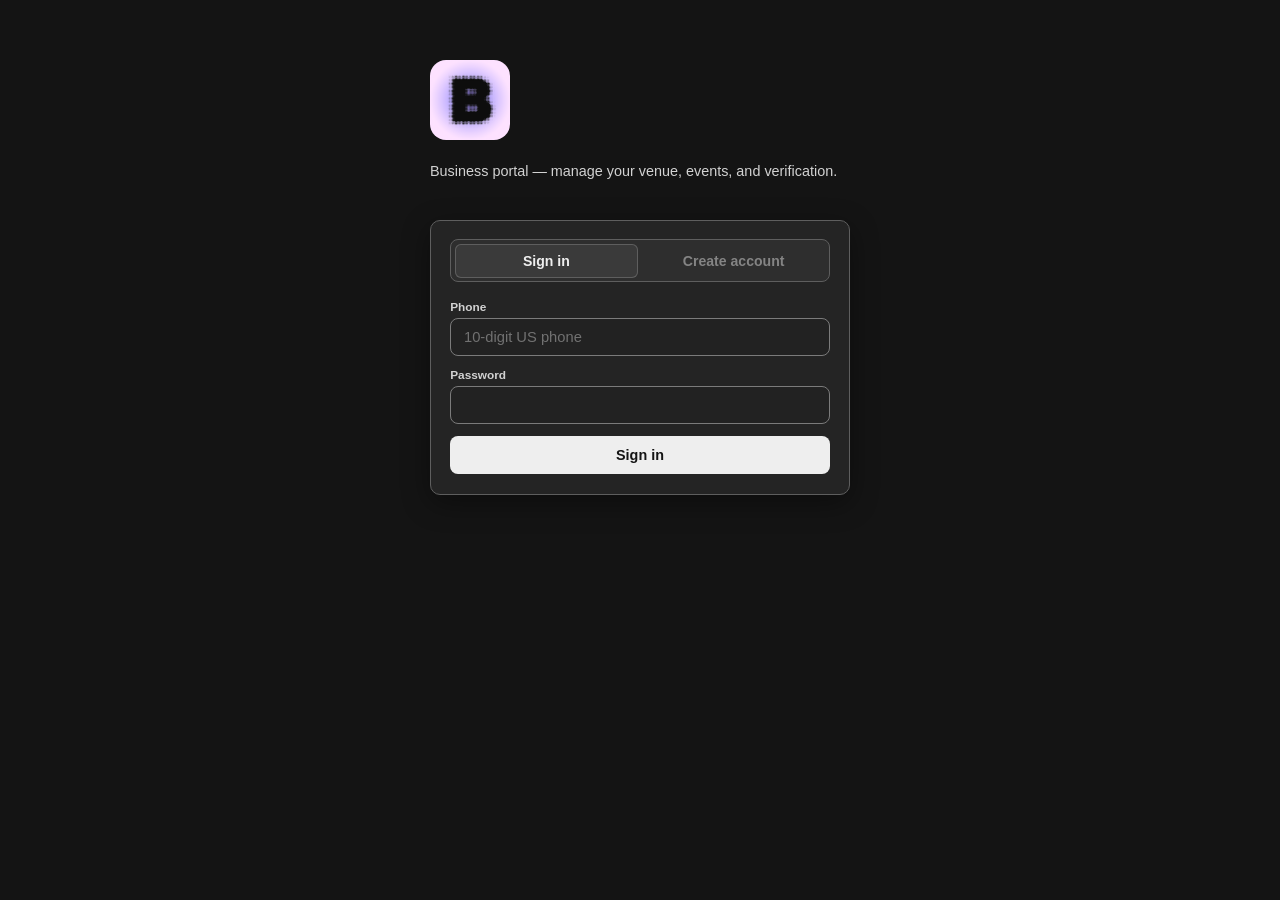
<file: business/index.html>
<!DOCTYPE html>
<html lang="en">
<head>
  <meta charset="UTF-8" />
  <meta name="viewport" content="width=device-width, initial-scale=1, viewport-fit=cover" />
  <meta name="theme-color" content="#141414" />
  <meta http-equiv="Content-Security-Policy" content="default-src 'self'; script-src 'self'; style-src 'self' 'unsafe-inline'; img-src 'self' data: https:; connect-src 'self' https://api.betternights.app http://127.0.0.1:* http://localhost:*; base-uri 'none'; form-action 'self'; frame-ancestors 'none'; object-src 'none'" />
  <title>Bttr Nghts Business</title>
  <meta name="description" content="Sign in to manage your venue on Bttr Nghts." />
  <link rel="icon" type="image/png" href="assets/app_logo.png" />
  <link rel="apple-touch-icon" href="assets/app_logo.png" />
  <link rel="stylesheet" href="css/portal.css" />
</head>
<body>
  <main class="auth-wrap">
    <div id="file-banner" class="banner-file hidden" role="alert"></div>
    <div class="brand-lockup">
      <img class="brand-logo" src="assets/app_logo.png" alt="Bttr Nghts" width="72" height="72" />
      <p class="tag">Business portal — manage your venue, events, and verification.</p>
    </div>

    <section class="panel" aria-label="Sign in">
      <div class="tabs-auth" role="tablist">
        <button type="button" id="tab-login" class="active" role="tab" aria-selected="true">Sign in</button>
        <button type="button" id="tab-signup" role="tab" aria-selected="false">Create account</button>
      </div>

      <form id="form-login" autocomplete="on">
        <div class="field">
          <label for="login-phone">Phone</label>
          <input id="login-phone" name="phone" type="tel" inputmode="numeric" autocomplete="tel" placeholder="10-digit US phone" required />
        </div>
        <div class="field">
          <label for="login-password">Password</label>
          <input id="login-password" name="password" type="password" autocomplete="current-password" required minlength="8" />
        </div>
        <button class="btn btn-primary" type="submit" id="login-submit">Sign in</button>
      </form>

      <form id="form-signup" class="hidden" autocomplete="on">
        <div class="field">
          <label for="signup-phone">Phone</label>
          <input id="signup-phone" name="phone" type="tel" inputmode="numeric" autocomplete="tel" placeholder="10-digit US phone" required />
        </div>
        <div class="field">
          <label for="signup-password">Password</label>
          <input id="signup-password" name="password" type="password" autocomplete="new-password" required minlength="8" />
        </div>
        <div class="field">
          <label for="signup-otp">SMS code</label>
          <input id="signup-otp" name="otp" type="text" inputmode="numeric" autocomplete="one-time-code" placeholder="6-digit code" maxlength="8" />
          <p class="hint">We text a code to verify your number before creating the account.</p>
        </div>
        <div class="btn-row">
          <button class="btn btn-ghost" type="button" id="btn-send-otp">Send code</button>
          <button class="btn btn-primary" type="submit" id="signup-submit">Create business account</button>
        </div>
      </form>

      <p id="auth-msg" class="msg" role="status"></p>
    </section>
  </main>
  <script src="js/config.js"></script>
  <script src="js/api.js"></script>
  <script src="js/abuse.js"></script>
  <script src="js/auth-page.js"></script>
</body>
</html>
</file>
<file: business/css/portal.css>
/* Bttr Nghts business portal — tokens from Better-Nights-iOS ColorExtensions (dark). */

:root {
  /* darkNavy / page */
  --bg: #141414;
  --deep-blue: #222222;
  --steel: #2a2a2a;
  /* lavenderGray / primary text */
  --ink: #eeeeee;
  /* lightGray / secondary */
  --muted: #d2d2d2;
  --input: #fafafa;
  --action-ink: #141414;
  /* surfaces */
  --card: #242424;
  --chip: #2e2e2e;
  --chip-selected: #3a3a3a;
  --stroke: #5e5e5e;
  --field-stroke: #7b7b7b;
  /* accents from app */
  --accent-pink: #d7a8da;
  --party-pink: #c89bd4;
  --safety-green: #32d74b;
  --safety-red: #ff453a;
  --status-pending: #f5d76e;
  --status-unverified: #f5a623;
  --pin-fill: #eeeeee;
  --radius: 15px;
  --radius-lg: 18px;
  --nav-h: 64px;
  --sidebar-w: 220px;
  --safe-bottom: env(safe-area-inset-bottom, 0px);
  --hairline: rgba(94, 94, 94, 0.45);
  /* SF Pro / system — match betternights.app marketing + iOS */
  --font-display: "SF Pro Display", -apple-system, BlinkMacSystemFont, "Helvetica Neue", Helvetica, Arial, sans-serif;
  --font-body: "SF Pro Text", -apple-system, BlinkMacSystemFont, "Helvetica Neue", Helvetica, Arial, sans-serif;
  --font: var(--font-body);
  --shadow: 0 12px 40px rgba(0, 0, 0, 0.45);
}

* { box-sizing: border-box; }
html, body {
  margin: 0;
  min-height: 100%;
  font-family: var(--font);
  color: var(--ink);
  background: var(--bg);
  -webkit-font-smoothing: antialiased;
  -moz-osx-font-smoothing: grayscale;
}
body { min-height: 100vh; }
a { color: var(--accent-pink); text-decoration: none; }
a:hover { text-decoration: underline; }
button, input, select, textarea {
  font: inherit;
  color: inherit;
}
img { max-width: 100%; display: block; }

.shell {
  width: min(1120px, 100%);
  margin: 0 auto;
  padding: 1rem 1.1rem 2rem;
}

/* —— Dashboard (Stripe-style full-bleed) —— */
.app-body {
  height: 100dvh;
  overflow: hidden;
}
.app-frame {
  display: flex;
  flex-direction: column;
  height: 100dvh;
  width: 100%;
  overflow: hidden;
}
.app-workspace {
  display: flex;
  flex-direction: column;
  flex: 1;
  min-height: 0;
  min-width: 0;
  overflow: hidden;
}
.app-top {
  display: flex;
  align-items: center;
  gap: 0.75rem;
  padding: 0.75rem 1.15rem;
  border-bottom: 1px solid var(--hairline);
  flex-shrink: 0;
  background: var(--bg);
}
.app-top-logo {
  width: 28px;
  height: 28px;
  border-radius: 6px;
  object-fit: contain;
  flex-shrink: 0;
}
.app-top-text {
  flex: 1;
  min-width: 0;
}
.app-top h1 {
  margin: 0;
  font-size: 1.05rem;
  font-weight: 650;
  letter-spacing: -0.02em;
  color: var(--ink);
}
.venue-sub {
  margin: 0.15rem 0 0;
}
.app-main {
  flex: 1;
  min-height: 0;
  overflow: auto;
  padding: 1.15rem 1.15rem calc(var(--nav-h) + var(--safe-bottom) + 0.75rem);
}
.app-nav {
  position: fixed;
  left: 0;
  right: 0;
  bottom: 0;
  z-index: 40;
  display: flex;
  align-items: stretch;
  justify-content: space-around;
  gap: 0;
  padding: 0.2rem 0.35rem calc(0.2rem + var(--safe-bottom));
  background: var(--deep-blue);
  border-top: 1px solid var(--hairline);
}
.app-nav .nav-brand {
  display: none;
}
.app-nav button {
  border: 0;
  background: transparent;
  color: rgba(238, 238, 238, 0.4);
  flex: 1;
  min-width: 0;
  max-width: 5.5rem;
  height: 52px;
  border-radius: 0;
  cursor: pointer;
  font-size: 10px;
  font-weight: 600;
  letter-spacing: -0.01em;
  display: flex;
  flex-direction: column;
  align-items: center;
  justify-content: center;
  gap: 3px;
  padding: 0.2rem 0.15rem;
  line-height: 1.1;
}
.app-nav button .ico {
  display: flex;
  line-height: 1;
}
.app-nav button .ico svg {
  display: block;
  width: 20px;
  height: 20px;
}
.app-nav button.active {
  color: var(--ink);
  background: transparent;
  box-shadow: inset 0 -2px 0 var(--ink);
}
.app-body .btn {
  border-radius: 6px;
}
.app-body .field input,
.app-body .field select,
.app-body .field textarea {
  border-radius: 6px;
}

.brand-lockup {
  display: flex;
  flex-direction: column;
  gap: 0.4rem;
  margin-bottom: 1.5rem;
}
.brand-logo {
  display: block;
  width: 72px;
  height: 72px;
  object-fit: contain;
  border-radius: 16px;
}
.brand-logo-nav {
  width: 36px;
  height: 36px;
  border-radius: 8px;
}
.brand-lockup .brand {
  font-size: clamp(1.9rem, 5.5vw, 2.55rem);
  font-weight: 800;
  letter-spacing: -0.035em;
  line-height: 1.05;
  color: var(--ink);
}
.brand-lockup .brand span {
  color: var(--accent-pink);
}
.brand-lockup .tag {
  color: var(--muted);
  font-size: 0.95rem;
  font-weight: 500;
  max-width: 28rem;
  line-height: 1.45;
}

.panel {
  background: var(--card);
  border: 1px solid var(--stroke);
  border-radius: var(--radius-lg);
  padding: 1.25rem 1.25rem 1.35rem;
  box-shadow: var(--shadow);
}

.shell-onboard {
  display: block;
  padding-bottom: 2.5rem;
}
.brand-lockup-wide {
  max-width: 720px;
  margin-left: auto;
  margin-right: auto;
}

.tabs-auth {
  display: grid;
  grid-template-columns: 1fr 1fr;
  gap: 0.35rem;
  margin-bottom: 1.1rem;
  background: var(--chip);
  border: 1px solid var(--stroke);
  border-radius: 999px;
  padding: 0.28rem;
}
.tabs-auth button {
  border: 0;
  background: transparent;
  color: rgba(238, 238, 238, 0.45);
  padding: 0.7rem 0.75rem;
  border-radius: 999px;
  cursor: pointer;
  font-weight: 650;
  font-size: 0.95rem;
}
.tabs-auth button.active {
  background: var(--chip-selected);
  color: var(--ink);
  box-shadow: inset 0 0 0 1px var(--stroke);
}

.field {
  display: flex;
  flex-direction: column;
  gap: 0.35rem;
  margin-bottom: 0.9rem;
}
.field label {
  font-size: 0.8rem;
  color: var(--muted);
  font-weight: 650;
}
.field input,
.field select,
.field textarea {
  width: 100%;
  border: 1px solid var(--field-stroke);
  background: var(--deep-blue);
  color: var(--input);
  border-radius: 12px;
  padding: 0.78rem 0.9rem;
  outline: none;
}
.field input::placeholder,
.field textarea::placeholder {
  color: rgba(210, 210, 210, 0.45);
}
.field input:focus,
.field select:focus,
.field textarea:focus {
  border-color: var(--ink);
  box-shadow: 0 0 0 2px rgba(238, 238, 238, 0.12);
}
.field textarea { min-height: 110px; resize: vertical; }
.hint {
  font-size: 0.8rem;
  color: var(--muted);
  line-height: 1.4;
}
.row-2 {
  display: grid;
  grid-template-columns: 1fr 1fr;
  gap: 0.75rem;
}
@media (max-width: 560px) {
  .row-2 { grid-template-columns: 1fr; }
}

.btn {
  display: inline-flex;
  align-items: center;
  justify-content: center;
  gap: 0.45rem;
  width: 100%;
  border: 0;
  border-radius: 12px;
  padding: 0.88rem 1rem;
  font-weight: 700;
  font-size: 0.98rem;
  cursor: pointer;
  transition: transform 0.12s ease, opacity 0.12s ease;
}
.btn:active { transform: scale(0.985); }
.btn:disabled { opacity: 0.45; cursor: not-allowed; }
.btn-primary {
  background: var(--ink);
  color: var(--action-ink);
}
.btn-ghost {
  background: var(--chip);
  color: var(--ink);
  border: 1px solid var(--stroke);
}
.btn-danger {
  background: rgba(255, 69, 58, 0.16);
  color: #ffb4af;
  border: 1px solid rgba(255, 69, 58, 0.4);
}
.btn-row {
  display: flex;
  flex-direction: column;
  gap: 0.6rem;
  margin-top: 0.5rem;
}

.msg {
  margin: 0.75rem 0 0;
  padding: 0.55rem 0;
  border-radius: 0;
  font-size: 0.86rem;
  line-height: 1.4;
  display: none;
  border: 0;
  background: transparent;
}
.msg.show { display: block; }
.msg.error {
  background: transparent;
  border: 0;
  border-left: 2px solid rgba(255, 69, 58, 0.7);
  padding-left: 0.65rem;
  color: #ffb4af;
}
.msg.ok {
  background: transparent;
  border: 0;
  border-left: 2px solid rgba(50, 215, 75, 0.7);
  padding-left: 0.65rem;
  color: #b8f5c2;
}

.chip-status {
  display: inline-flex;
  align-items: center;
  padding: 0.22rem 0.5rem;
  border-radius: 4px;
  font-size: 0.62rem;
  font-weight: 700;
  letter-spacing: 0.04em;
  text-transform: uppercase;
  border: 1px solid rgba(94, 94, 94, 0.5);
  white-space: nowrap;
  flex-shrink: 0;
}
.chip-status.verified {
  background: transparent;
  color: var(--safety-green);
  border-color: rgba(50, 215, 75, 0.45);
}
.chip-status.pending {
  background: transparent;
  color: var(--status-pending);
  border-color: rgba(245, 215, 110, 0.45);
}
.chip-status.unverified {
  background: transparent;
  color: var(--status-unverified);
  border-color: rgba(245, 166, 35, 0.45);
}

.tab-panel { display: none; }
.tab-panel.active {
  display: block;
  animation: fadeIn 0.18s ease;
  max-width: 52rem;
}
.app-main:has(.tab-panel-map.active) {
  display: flex;
  flex-direction: column;
  overflow: hidden;
  padding: 0;
  padding-bottom: calc(var(--nav-h) + var(--safe-bottom));
}
@media (min-width: 900px) {
  .app-main:has(.tab-panel-map.active) {
    padding-bottom: 0;
  }
}
.tab-panel-map.active {
  display: flex;
  flex-direction: column;
  flex: 1;
  min-height: 0;
  height: auto;
  margin: 0;
  padding: 0;
  max-width: none;
  animation: none;
}
@keyframes fadeIn {
  from { opacity: 0; }
  to { opacity: 1; }
}

.toolbar {
  margin-top: 1rem;
}
.section-block {
  margin-top: 1.5rem;
  padding-top: 1.25rem;
  border-top: 1px solid var(--hairline);
}
.section-spaced {
  margin-top: 1.35rem;
}
.section-lead {
  margin-top: 0;
}
.btn-inline {
  width: auto;
  min-width: 0;
}
.btn-row-inline {
  flex-direction: row;
  flex-wrap: wrap;
  align-items: center;
}
.btn-row-inline .btn {
  width: auto;
  flex: 0 0 auto;
}

/* Desktop: full-height sidebar + content */
@media (min-width: 900px) {
  .app-frame {
    flex-direction: row;
  }
  .app-nav {
    position: relative;
    left: auto;
    right: auto;
    bottom: auto;
    flex-direction: column;
    align-items: stretch;
    justify-content: flex-start;
    width: var(--sidebar-w);
    flex-shrink: 0;
    height: 100dvh;
    padding: 1rem 0.65rem;
    gap: 0.15rem;
    border-top: 0;
    border-right: 1px solid var(--hairline);
    background: var(--deep-blue);
  }
  .app-nav .nav-brand {
    display: flex;
    align-items: center;
    gap: 0.65rem;
    padding: 0.35rem 0.55rem 1rem;
    margin-bottom: 0.35rem;
    border-bottom: 1px solid var(--hairline);
  }
  .app-top-logo {
    display: none;
  }
  .app-nav button {
    width: 100%;
    max-width: none;
    height: auto;
    flex: 0 0 auto;
    flex-direction: row;
    justify-content: flex-start;
    gap: 0.65rem;
    padding: 0.55rem 0.7rem;
    font-size: 0.84rem;
    font-weight: 550;
    border-radius: 6px;
    color: rgba(238, 238, 238, 0.5);
  }
  .app-nav button .ico svg {
    width: 18px;
    height: 18px;
  }
  .app-nav button.active {
    color: var(--ink);
    background: rgba(238, 238, 238, 0.08);
    box-shadow: none;
  }
  .app-nav button:hover {
    color: var(--ink);
    background: rgba(238, 238, 238, 0.05);
  }
  .app-workspace {
    flex: 1;
  }
  .app-top {
    padding: 0.85rem 1.75rem;
  }
  .app-top h1 {
    font-size: 1.1rem;
    font-weight: 650;
  }
  .app-main {
    padding: 1.35rem 1.75rem 2rem;
  }
  .section-title {
    font-size: 0.95rem;
    font-weight: 650;
    margin-bottom: 0.75rem;
  }
  .stat-grid { gap: 0; }
  .stat-row {
    padding: 0.85rem 0;
  }
  .stat-row .label { font-size: 0.85rem; }
  .stat-row .value { font-size: 1.05rem; font-weight: 650; }
  .field { margin-bottom: 0.7rem; gap: 0.28rem; }
  .field label { font-size: 0.74rem; font-weight: 600; }
  .field input,
  .field select,
  .field textarea {
    border-radius: 6px;
    padding: 0.55rem 0.7rem;
    font-size: 0.9rem;
  }
  .btn {
    border-radius: 6px;
    padding: 0.55rem 0.85rem;
    font-size: 0.86rem;
    font-weight: 600;
  }
  .btn:not(.btn-inline) {
    width: auto;
  }
  .btn-row { gap: 0.45rem; }
  .chip-status {
    padding: 0.2rem 0.45rem;
    font-size: 0.58rem;
  }
}

/* Auth pages keep full-width primary buttons */
.auth-wrap .btn,
.shell-onboard .btn {
  width: 100%;
}

/* Auth / login — denser solid form on large screens */
.auth-wrap {
  width: min(420px, 100%);
  margin: 0 auto;
  padding: 2rem 1.1rem 2.5rem;
}
@media (min-width: 768px) {
  .auth-wrap {
    width: min(440px, 100%);
    padding-top: 3.25rem;
  }
  .auth-wrap .brand-logo {
    width: 80px;
    height: 80px;
  }
  .auth-wrap .brand-lockup .tag {
    font-size: 0.9rem;
  }
}
@media (min-width: 900px) {
  .auth-wrap {
    width: min(460px, 100%);
    padding: 3.75rem 1.25rem 3rem;
  }
  .auth-wrap .panel {
    border-radius: 10px;
    padding: 1.15rem 1.2rem 1.25rem;
    box-shadow: 0 8px 28px rgba(0, 0, 0, 0.38);
  }
  .auth-wrap .tabs-auth {
    border-radius: 8px;
    padding: 0.22rem;
    gap: 0.25rem;
  }
  .auth-wrap .tabs-auth button {
    border-radius: 6px;
    padding: 0.55rem 0.65rem;
    font-size: 0.88rem;
    font-weight: 600;
  }
  .auth-wrap .field { margin-bottom: 0.75rem; }
  .auth-wrap .field label { font-size: 0.74rem; }
  .auth-wrap .field input {
    border-radius: 8px;
    padding: 0.62rem 0.8rem;
    font-size: 0.92rem;
  }
  .auth-wrap .btn {
    border-radius: 8px;
    padding: 0.68rem 0.95rem;
    font-size: 0.9rem;
    font-weight: 650;
  }
}

.stat-grid {
  display: grid;
  gap: 0;
  border-top: 1px solid var(--hairline);
  max-width: 36rem;
}
.stat-row {
  display: flex;
  justify-content: space-between;
  align-items: baseline;
  padding: 0.9rem 0;
  border-bottom: 1px solid var(--hairline);
  background: transparent;
  border-radius: 0;
}
.stat-row .label {
  color: var(--muted);
  font-size: 0.9rem;
  font-weight: 500;
}
.stat-row .value {
  font-size: 1.15rem;
  font-weight: 650;
  color: var(--ink);
  font-variant-numeric: tabular-nums;
}

.live-block {
  padding: 0 0 1rem;
  border-left: 3px solid var(--safety-green);
  padding-left: 1rem;
  margin-bottom: 0.5rem;
}
.live-headline {
  margin-top: 0.35rem;
}
.live-body {
  margin: 0.75rem 0;
  line-height: 1.45;
}
.stats-box {
  margin-top: 0.75rem;
}
.live-badge {
  display: inline-block;
  background: transparent;
  color: var(--safety-green);
  border: 1px solid rgba(50, 215, 75, 0.45);
  font-size: 0.62rem;
  font-weight: 750;
  letter-spacing: 0.06em;
  padding: 0.18rem 0.45rem;
  border-radius: 4px;
  margin-bottom: 0.35rem;
}

#map,
#map-pick,
#map-event {
  width: 100%;
  height: 100%;
  background: var(--steel);
}
.map-frame-pick #map-pick,
.map-frame-pick #map-event,
.map-frame-pick { height: 260px; }

.map-frame {
  position: relative;
  width: 100%;
  height: min(58vh, 480px);
  border-radius: 0;
  border: 1px solid var(--hairline);
  overflow: hidden;
  background: var(--steel);
  isolation: isolate;
}
.map-frame-pick {
  height: 260px;
  margin: 0.55rem 0 0.35rem;
  border-radius: 0;
}
.map-frame-fill {
  flex: 1;
  min-height: 240px;
  height: auto;
  border: 0;
  border-top: 1px solid var(--hairline);
}
.map-toolbar {
  flex-shrink: 0;
  padding: 0.28rem 0.75rem;
  border-bottom: 1px solid var(--hairline);
  background: var(--bg);
}
.map-toolbar-title {
  display: none;
}
.map-toolbar-compact .map-toolbar-row {
  display: flex;
  align-items: center;
  gap: 0.5rem;
  min-height: 0;
}
.map-toolbar-compact .map-locate-btn {
  margin-left: auto;
  padding: 0.22rem 0.6rem;
  min-height: 0;
  font-family: var(--font-body);
  font-size: 0.72rem;
  font-weight: 600;
  letter-spacing: -0.01em;
  line-height: 1.2;
}
.map-live-stats {
  display: flex;
  align-items: center;
  gap: 0.4rem;
  min-width: 0;
  flex: 1;
}
.map-stat {
  display: inline-flex;
  align-items: center;
  gap: 0.32rem;
  padding: 0.18rem 0.48rem 0.18rem 0.32rem;
  border: 1px solid var(--hairline);
  border-radius: 999px;
  background: rgba(46, 46, 46, 0.85);
  line-height: 1;
}
.map-stat-swatch {
  width: 8px;
  height: 8px;
  border-radius: 50%;
  flex-shrink: 0;
  box-shadow: 0 0 0 1.5px rgba(255, 255, 255, 0.85);
}
.map-stat-swatch-party {
  background: var(--party-pink);
}
.map-stat-swatch-hazard {
  background: var(--safety-red);
}
.map-stat-label {
  font-family: var(--font-body);
  font-size: 0.68rem;
  font-weight: 600;
  letter-spacing: -0.01em;
  text-transform: none;
  color: var(--muted);
}
.map-stat-value {
  font-family: var(--font-display);
  font-size: 0.88rem;
  font-weight: 700;
  letter-spacing: -0.03em;
  color: var(--ink);
  font-variant-numeric: tabular-nums;
  min-width: 0.7rem;
  line-height: 1;
}
.map-stat-parties .map-stat-value {
  color: #e8c8ef;
}
.map-stat-hazards .map-stat-value {
  color: #ffb4af;
}
.map-live-stats .live-feed-status {
  display: inline-flex;
  align-items: center;
  gap: 0.28rem;
  margin: 0;
  margin-left: 0.15rem;
  font-family: var(--font-body);
  font-size: 0.66rem;
  font-weight: 500;
  letter-spacing: -0.01em;
  color: var(--muted);
  white-space: nowrap;
}
.live-feed-dot {
  width: 6px;
  height: 6px;
  border-radius: 50%;
  background: #8a8a8a;
  flex-shrink: 0;
}
.map-live-stats .live-feed-status.is-live {
  color: var(--safety-green);
}
.map-live-stats .live-feed-status.is-live .live-feed-dot {
  background: var(--safety-green);
  box-shadow: 0 0 0 2px rgba(50, 215, 75, 0.22);
}
.map-live-stats .live-feed-status.is-live .live-feed-label {
  display: none;
}
@media (min-width: 480px) {
  .map-live-stats .live-feed-status.is-live .live-feed-label {
    display: inline;
  }
}
.map-msg-compact {
  margin: 0.2rem 0 0;
  min-height: 0;
  padding: 0.2rem 0;
  font-size: 0.78rem;
}
.map-msg-compact:empty,
.map-msg-compact:not(.show) {
  display: none;
}
.map-overview-msg {
  display: none;
}
.map-overview-msg.show {
  display: block;
  margin: 0.2rem 0 0;
  padding: 0.2rem 0;
  font-size: 0.78rem;
}
@media (max-width: 560px) {
  .map-toolbar-compact .map-toolbar-row {
    flex-wrap: nowrap;
    gap: 0.35rem;
  }
  .map-live-stats {
    flex: 1 1 auto;
    overflow-x: auto;
    -webkit-overflow-scrolling: touch;
    scrollbar-width: none;
  }
  .map-live-stats::-webkit-scrollbar {
    display: none;
  }
  .map-toolbar-compact .map-locate-btn {
    margin-left: 0;
    flex-shrink: 0;
  }
  .map-stat-label {
    font-size: 0.64rem;
  }
}
@media (min-width: 900px) {
  .map-toolbar {
    padding: 0.32rem 1rem;
  }
}
/* Map tab: keep chrome above the map tight */
.app-frame:has(.tab-panel-map.active) .app-top {
  padding-top: 0.45rem;
  padding-bottom: 0.45rem;
}
.app-frame:has(.tab-panel-map.active) .venue-sub {
  display: none;
}
/* Never show MapLibre “use ⌘ + scroll” overlay */
.map-frame .maplibregl-cooperative-gesture-screen {
  display: none !important;
  pointer-events: none !important;
}
.map-frame #map,
.map-frame #map-pick,
.map-frame #map-event {
  position: absolute;
  inset: 0;
  width: 100%;
  height: 100%;
  min-height: 0;
  z-index: 0;
}
/* Matches iOS BusinessMapToneOverlay — visual only, no hit testing */
.map-tone {
  pointer-events: none;
  position: absolute;
  inset: 0;
  z-index: 2;
  background:
    radial-gradient(ellipse at center, transparent 0%, rgba(0, 0, 0, 0.4) 100%),
    rgba(0, 0, 0, 0.28);
}
.map-frame .maplibregl-ctrl-top-right,
.map-frame .maplibregl-ctrl-bottom-right,
.map-frame .maplibregl-ctrl-bottom-left,
.map-frame .maplibregl-ctrl-top-left {
  z-index: 3;
}
.map-frame .maplibregl-ctrl-attrib {
  z-index: 3;
  background: rgba(20, 20, 20, 0.72) !important;
  color: var(--muted) !important;
  font-size: 10px;
}
.map-frame .maplibregl-ctrl-attrib a {
  color: var(--accent-pink) !important;
}
.map-frame .maplibregl-ctrl-group {
  background: var(--card) !important;
  border: 1px solid var(--stroke) !important;
  box-shadow: none !important;
}
.map-frame .maplibregl-ctrl-group button {
  background: transparent !important;
  border-color: var(--stroke) !important;
}
.map-frame .maplibregl-ctrl-group button + button {
  border-top-color: var(--stroke) !important;
}
.map-actions {
  flex-direction: row;
  flex-wrap: wrap;
  gap: 0.5rem;
  margin-top: 0;
  margin-bottom: 0.55rem;
}
.map-actions .btn {
  width: auto;
  flex: 0 0 auto;
}
.map-legend {
  display: flex;
  flex-wrap: wrap;
  align-items: center;
  gap: 0.55rem 0.85rem;
  line-height: 1.35;
  margin: 0.35rem 0 0;
}
.map-legend-swatch {
  display: inline-block;
  width: 10px;
  height: 10px;
  border-radius: 50%;
  border: 1.5px solid #fff;
  box-shadow: 0 0 0 1px rgba(0, 0, 0, 0.35);
  margin-right: 0.28rem;
  vertical-align: middle;
}
.map-legend-business { background: #34c759; }
.map-legend-party { background: #c89bd4; }
.map-legend-user { background: #007aff; }

/* iOS-style MapLibre pins */
.bn-map-pin {
  position: relative;
  width: 22px;
  height: 22px;
  pointer-events: auto;
}
.bn-map-pin-halo {
  position: absolute;
  inset: 0;
  border-radius: 50%;
  background: var(--bn-pin, #34c759);
  opacity: 0.28;
  transform: scale(1.55);
}
.bn-map-pin-user .bn-map-pin-halo {
  opacity: 0.35;
  transform: scale(1.85);
}
.bn-map-pin-core {
  position: absolute;
  left: 50%;
  top: 50%;
  width: 14px;
  height: 14px;
  margin: -7px 0 0 -7px;
  border-radius: 50%;
  background: var(--bn-pin, #34c759);
  border: 2px solid #fff;
  box-shadow: 0 1px 4px rgba(0, 0, 0, 0.45);
}
.bn-map-pin-user .bn-map-pin-core {
  width: 12px;
  height: 12px;
  margin: -6px 0 0 -6px;
}

.pin-pad {
  display: grid;
  grid-template-columns: repeat(3, 1fr);
  gap: 0.45rem;
  max-width: 240px;
  margin: 0.85rem 0 0;
}
.pin-pad button {
  aspect-ratio: 1.4;
  border-radius: 6px;
  border: 1px solid var(--hairline);
  background: transparent;
  color: var(--ink);
  font-size: 1.15rem;
  font-weight: 650;
  cursor: pointer;
}
.pin-pad button:hover {
  background: rgba(238, 238, 238, 0.06);
}
.pin-dots {
  display: flex;
  justify-content: flex-start;
  gap: 0.65rem;
  margin: 0.65rem 0 0.85rem;
}
.pin-dots span {
  width: 10px;
  height: 10px;
  border-radius: 50%;
  border: 2px solid var(--muted);
  background: transparent;
}
.pin-dots span.filled {
  background: var(--pin-fill);
  border-color: var(--pin-fill);
}

.list-actions {
  display: flex;
  flex-direction: column;
  gap: 0;
  border-top: 1px solid var(--hairline);
  max-width: 36rem;
}
.list-actions button,
.list-actions a {
  text-align: left;
  padding: 0.85rem 0;
  border-radius: 0;
  border: 0;
  border-bottom: 1px solid var(--hairline);
  background: transparent;
  color: var(--ink);
  cursor: pointer;
  font-weight: 550;
  text-decoration: none;
  font-size: 0.92rem;
  width: 100%;
}
.list-actions button:hover,
.list-actions a:hover {
  background: transparent;
  color: var(--accent-pink);
  text-decoration: none;
}

.hidden { display: none !important; }

.section-title {
  margin: 0 0 0.75rem;
  font-size: 1rem;
  font-weight: 650;
  color: var(--ink);
  letter-spacing: -0.015em;
}

.check-row {
  display: flex;
  align-items: flex-start;
  gap: 0.6rem;
  margin: 0.75rem 0;
  color: var(--muted);
  font-size: 0.92rem;
}
.check-row input { margin-top: 0.2rem; accent-color: var(--accent-pink); }

.auth-wrap .panel {
  animation: fadeIn 0.28s ease;
}

.banner-file {
  margin: 0 0 1rem;
  padding: 0.85rem 1rem;
  border-radius: 12px;
  background: rgba(245, 166, 35, 0.14);
  border: 1px solid rgba(245, 166, 35, 0.45);
  color: #ffe0a8;
  font-size: 0.88rem;
  line-height: 1.45;
}
.banner-file code {
  font-family: ui-monospace, Menlo, monospace;
  font-size: 0.8em;
}

/* Schedule ahead + calendar */
.schedule-box {
  margin-top: 1rem;
  padding: 1rem 0 0;
  border-top: 1px solid var(--hairline);
  border-radius: 0;
  background: transparent;
}
.schedule-box-title {
  margin-top: 0;
}
.schedule-box-hint {
  margin-top: 0;
}
.schedule-preview {
  display: flex;
  flex-direction: column;
  gap: 0;
  margin-top: 0.55rem;
  max-height: 11rem;
  overflow: auto;
  border-top: 1px solid var(--hairline);
}
.schedule-preview .sched-row {
  display: flex;
  justify-content: space-between;
  gap: 0.75rem;
  padding: 0.55rem 0;
  border-radius: 0;
  background: transparent;
  border: 0;
  border-bottom: 1px solid var(--hairline);
  font-size: 0.82rem;
  color: var(--muted);
}
.schedule-preview .sched-row strong {
  color: var(--ink);
  font-weight: 650;
}
#schedule-price-hint {
  margin: 0.35rem 0 0;
  color: var(--accent-pink);
  font-weight: 650;
}

.live-feed-status {
  margin-top: 0.65rem;
}
.live-feed-status.is-live {
  color: var(--safety-green);
}

.sched-pill-strip {
  display: flex;
  flex-wrap: wrap;
  gap: 0.45rem;
  padding: 0.65rem 0.15rem 0.25rem;
  border-top: 1px solid var(--hairline);
}
.sched-pill {
  display: inline-flex;
  align-items: center;
  justify-content: center;
  padding: 0.35rem 0.7rem;
  border-radius: 999px;
  border: 1px solid rgba(255, 255, 255, 0.9);
  background: transparent;
  color: var(--ink);
  font-size: 0.72rem;
  font-weight: 650;
  white-space: nowrap;
}
.sched-pill-more {
  border-color: rgba(255, 255, 255, 0.45);
  color: var(--muted);
}

.custom-dates-list {
  display: flex;
  flex-direction: column;
  gap: 0.45rem;
  margin: 0.45rem 0 0.55rem;
}
.custom-date-row {
  display: flex;
  gap: 0.5rem;
  align-items: center;
}
.custom-date-row input[type="date"] {
  flex: 1;
  min-width: 0;
}

.scheduled-collapse {
  margin-top: 1.25rem;
  border-top: 1px solid var(--hairline);
  padding-top: 0.35rem;
}
.scheduled-collapse.hidden {
  display: none;
}
.scheduled-collapse-bar {
  width: 100%;
  display: flex;
  align-items: center;
  gap: 0.55rem;
  padding: 0.85rem 0;
  border: 0;
  background: transparent;
  color: var(--ink);
  font: inherit;
  font-weight: 650;
  cursor: pointer;
  text-align: left;
}
.scheduled-collapse-label {
  flex: 0 0 auto;
}
.scheduled-count-pill {
  display: inline-flex;
  align-items: center;
  justify-content: center;
  min-width: 1.5rem;
  padding: 0.15rem 0.45rem;
  border-radius: 999px;
  border: 1px solid rgba(255, 255, 255, 0.85);
  font-size: 0.7rem;
  font-weight: 700;
}
.scheduled-chevron {
  margin-left: auto;
  color: var(--muted);
  transition: transform 0.18s ease;
}
.scheduled-collapse-bar.is-open .scheduled-chevron {
  transform: rotate(180deg);
}
.scheduled-collapse-body.hidden {
  display: none;
}

.cal-cell {
  aspect-ratio: 1;
  border-radius: 0;
  border: 0;
  background: var(--bg);
  color: var(--muted);
  font-size: 0.78rem;
  font-weight: 550;
  display: flex;
  flex-direction: column;
  align-items: center;
  justify-content: center;
  gap: 0;
  padding: 0.2rem;
  cursor: default;
}
.cal-cell .cal-day-num {
  display: inline-flex;
  align-items: center;
  justify-content: center;
  min-width: 1.85rem;
  min-height: 1.85rem;
  padding: 0.15rem 0.45rem;
  border-radius: 999px;
  border: 1px solid transparent;
  line-height: 1;
}
.cal-cell.today .cal-day-num {
  border-color: rgba(255, 255, 255, 0.85);
}
.cal-cell.mark-live .cal-day-num {
  border-color: var(--safety-green);
  color: var(--ink);
}
.cal-cell.mark-scheduled .cal-day-num {
  border-color: var(--accent-pink);
  color: var(--ink);
}
.cal-cell.mark-done .cal-day-num {
  border-color: #8e8e93;
}
.cal-cell.today {
  box-shadow: none;
}
.cal-nav {
  display: grid;
  grid-template-columns: 44px 1fr 44px;
  align-items: center;
  gap: 0.5rem;
  margin: 0.85rem 0 0.65rem;
  max-width: 28rem;
}
.cal-nav-btn {
  width: 100%;
  min-height: 40px;
  padding: 0.35rem;
  font-size: 1.25rem;
  line-height: 1;
}
.cal-month-label {
  margin: 0;
  text-align: center;
  font-size: 0.95rem;
  font-weight: 650;
  letter-spacing: -0.02em;
}
.cal-grid {
  display: grid;
  grid-template-columns: repeat(7, 1fr);
  gap: 1px;
  max-width: 28rem;
  background: var(--hairline);
  border: 1px solid var(--hairline);
}
.cal-dow {
  text-align: center;
  font-size: 0.65rem;
  font-weight: 650;
  letter-spacing: 0.04em;
  text-transform: uppercase;
  color: var(--muted);
  padding: 0.4rem 0;
  background: var(--bg);
}
.cal-cell.in-month {
  background: var(--bg);
  color: var(--ink);
}
.cal-cell.has-events {
  cursor: pointer;
}
.cal-dot {
  display: inline-block;
  width: 5px;
  height: 5px;
  border-radius: 50%;
  background: var(--stroke);
}
.cal-dot.live { background: var(--safety-green); }
.cal-dot.scheduled { background: var(--accent-pink); }
.cal-dot.done { background: #8e8e93; }
.cal-legend {
  display: flex;
  flex-wrap: wrap;
  gap: 0.85rem;
  margin-top: 0.65rem;
}
.cal-legend span {
  display: inline-flex;
  align-items: center;
  gap: 0.35rem;
}
.schedule-list {
  display: flex;
  flex-direction: column;
  gap: 0;
  border-top: 1px solid var(--hairline);
  max-width: 36rem;
}
.schedule-item {
  padding: 0.9rem 0;
  border-radius: 0;
  border: 0;
  border-bottom: 1px solid var(--hairline);
  background: transparent;
}
.schedule-item .si-top {
  display: flex;
  justify-content: space-between;
  gap: 0.75rem;
  align-items: baseline;
}
.schedule-item .si-title {
  font-weight: 650;
  font-size: 0.92rem;
}
.schedule-item .si-status {
  font-size: 0.65rem;
  font-weight: 700;
  letter-spacing: 0.04em;
  text-transform: uppercase;
  color: var(--accent-pink);
}
.schedule-item .si-status.live { color: var(--safety-green); }
.schedule-item .si-status.completed,
.schedule-item .si-status.cancelled { color: #8e8e93; }
.schedule-item .si-meta {
  margin: 0.35rem 0 0;
  font-size: 0.8rem;
  color: var(--muted);
  line-height: 1.4;
}
.schedule-item .si-actions {
  margin-top: 0.55rem;
}
</file>
